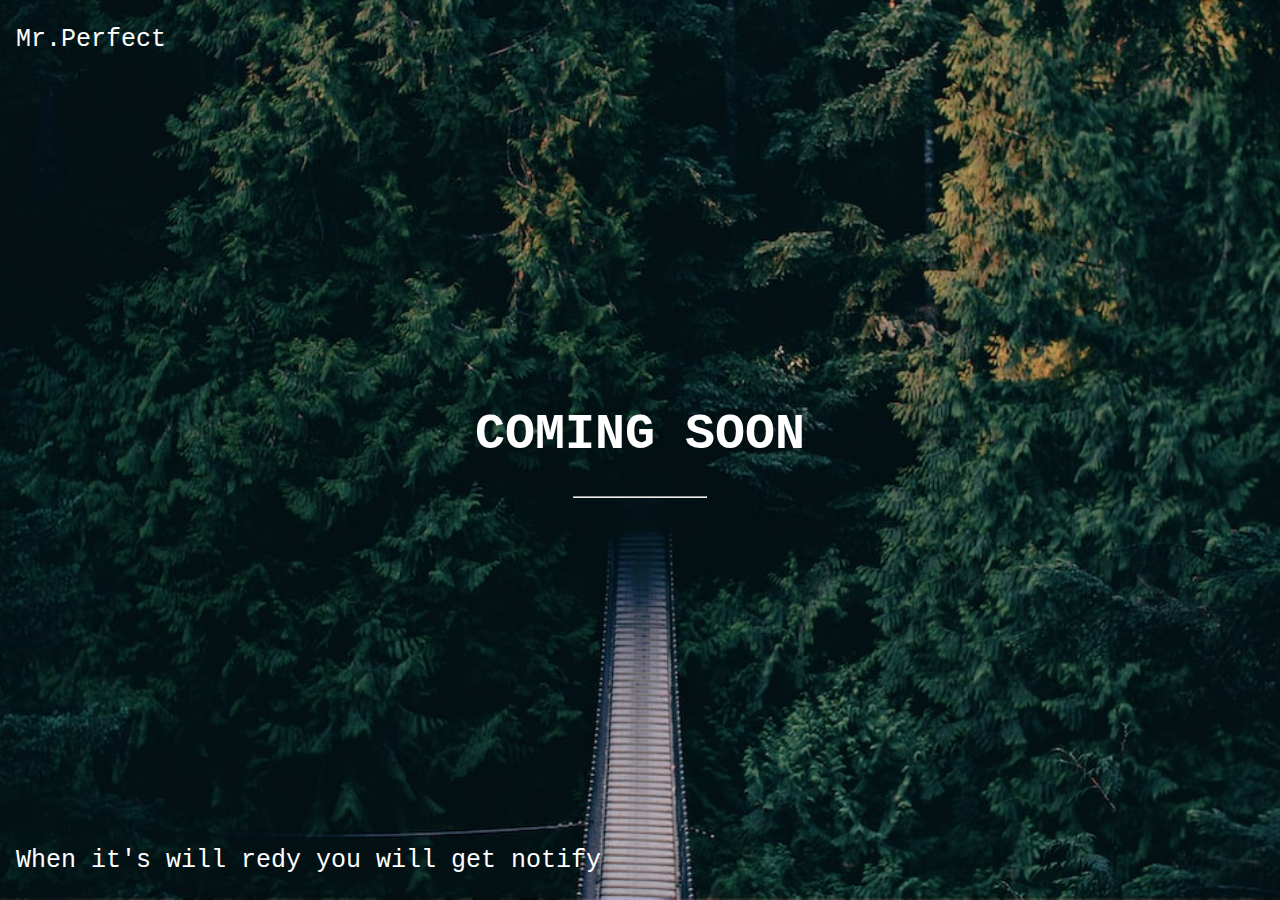
<file: soon/index.html>
<!DOCTYPE html>
<html lang="en">
<head>
	<meta charset="UTF-8">
	<meta name="viewport" content="width=device-width, initial-scale=1.0">
	<title>Coming Soon</title>
</head>
<style>
body, html {
  height: 100%;
  margin: 0;
  background-color: black;
}

.bgimg {
  background-image: url('/soon/img/background.jpeg');
  height: 100%;
  background-position: center;
  background-size: cover;
  position: relative;
  color: white;
  font-family: "Courier New", Courier, monospace;
  font-size: 25px;
}

.topleft {
  position: absolute;
  top: 0;
  left: 16px;
}

.bottomleft {
  position: absolute;
  bottom: 0;
  left: 16px;
}

.middle {
  position: absolute;
  top: 50%;
  left: 50%;
  transform: translate(-50%, -50%);
  text-align: center;
}

hr {
  margin: auto;
  width: 40%;
}
</style>
<body>

<div class="bgimg">
  <div class="topleft">
    <p>Mr.Perfect</p>
  </div>
  <div class="middle">
    <h1>COMING SOON</h1>
    <hr>
    <p id="demo" style="font-size:30px"></p>
  </div>
  <div class="bottomleft">
    <p>When it's will redy you will get notify</p>
  </div>
</div>

<script>
// Set the date we're counting down to
var countDownDate = new Date("Jan 5, 2024 15:37:25").getTime();

// Update the count down every 1 second
var countdownfunction = setInterval(function() {

  // Get todays date and time
  var now = new Date().getTime();
  
  // Find the distance between now an the count down date
  var distance = countDownDate - now;
  
  // Time calculations for days, hours, minutes and seconds
  var days = Math.floor(distance / (1000 * 60 * 60 * 24));
  var hours = Math.floor((distance % (1000 * 60 * 60 * 24)) / (1000 * 60 * 60));
  var minutes = Math.floor((distance % (1000 * 60 * 60)) / (1000 * 60));
  var seconds = Math.floor((distance % (1000 * 60)) / 1000);
  
  // Output the result in an element with id="demo"
  document.getElementById("demo").innerHTML = days + "d " + hours + "h "
  + minutes + "m " + seconds + "s ";
  
  // If the count down is over, write some text 
  if (distance < 0) {
    clearInterval(countdownfunction);
    document.getElementById("demo").innerHTML = "EXPIRED";
  }
}, 1000);
</script>
</style>
<body>

</body>
</script>
</html>
</file>
